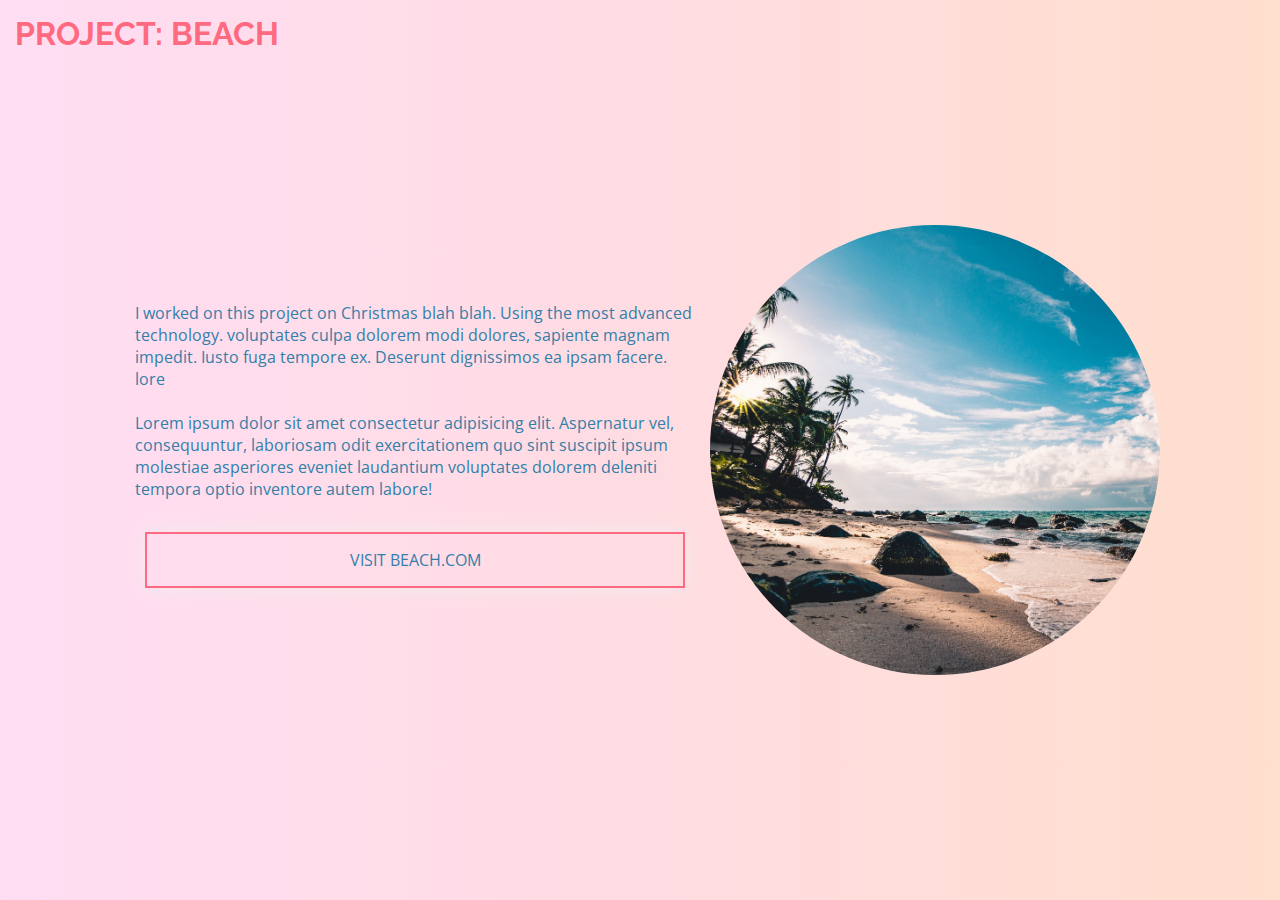
<file: beach.html>
<!DOCTYPE html>
<html lang="en">

<head>
    <meta charset="UTF-8">
    <meta http-equiv="X-UA-Compatible" content="IE=edge">
    <meta name="viewport" content="width=device-width, initial-scale=1.0">
    <title>Beach</title>
    <link rel="preconnect" href="https://fonts.gstatic.com">
    <link
        href="https://fonts.googleapis.com/css2?family=Open+Sans:ital,wght@0,300;0,400;0,600;0,700;0,800;1,300;1,400;1,600;1,700;1,800&family=Raleway:ital,wght@0,100;0,200;0,300;0,400;0,500;0,600;0,700;0,800;0,900;1,100;1,200;1,300;1,400;1,500;1,600;1,700;1,800;1,900&display=swap"
        rel="stylesheet">
    <link rel="stylesheet" href="style.css">
</head>

<body>
    <section class="beach height-100vh relative d-flex align-items-center">
        <span class="absolute ">
            <h1 class="section-heading">Project: Beach</h1>
        </span>
        <div class="container d-flex justify-content-between wrap-reverse align-items-center">
            <div class="text p-15">
                <p>I worked on this project on Christmas blah blah. Using the most advanced technology.
                    voluptates culpa dolorem modi dolores, sapiente magnam impedit. Iusto fuga tempore ex. Deserunt
                    dignissimos ea ipsam facere. lore</p><br>
                <p>Lorem ipsum dolor sit amet consectetur adipisicing elit. Aspernatur vel, consequuntur, laboriosam
                    odit exercitationem quo sint suscipit ipsum molestiae asperiores eveniet laudantium voluptates
                    dolorem deleniti tempora optio inventore autem labore!</p><br>
                <a href="#" class="btn-grad">Visit Beach.com</a>
            </div>
            <div class="img-box">
                <img src="images/beach.jpg">
            </div>
        </div>
    </section>
</body>

</html>
</file>
<file: style.css>
/* Default text */

h1, h2, h3, h4, h5, h6 {
    font-family: 'Raleway', sans-serif !important;
    font-weight: 300;
    margin: 0;
    padding: 0;
}

body {
    background-image: linear-gradient(to right,#ffddf3,#ffdce2,#ffdfce);
    font: 16px 'Open Sans', sans-serif;
    margin: 0;
    padding: 0;
}

p {padding: 0;
margin:0;
color: #337fa8}

.section-heading {
    font-weight:700 !important;
    color: #ff6a80;
    text-transform:uppercase;
}

section span {
    top: 15px;
    left: 15px;
}

.text-center {
    text-align: center;
}

/* buttons */

.btn-grad {
    background-color: transprent;
       margin: 10px;
       padding: 15px 45px;
       text-align: center;
       text-transform: uppercase;
       transition: 0.8s;
       background-size: 200% auto;
       color: white;            
       box-shadow: 0 0 20px #eee;
       border-radius: 0px;
       display: block;
       text-decoration: none;
       border: 2px solid #ff6a80;
        color: #337fa8;
        }
    
     .btn-grad:hover {
        background-image: linear-gradient(to right, #ffb6e6 25%, #ffb6c1  51%, #ffd0b6 100%);
       background-position: right center; /* change the direction of the change here */
       color: #fff;
       text-decoration: none;
     }

/* positions */
.relative {
    position:relative;
}

.absolute {
    position:absolute;
}

.height-100vh {
    min-height:100vh;
}

/* Spacing */
.p-15 {
    padding: 15px;
}

.p-0 {
    padding: 0;
}

.m-0 {
    margin:0;
}

.pt-54 {
    padding-top: 54px
}

.pb-54 {
    padding-bottom: 54px;
}

/* Border & notes */
.b-red {
    border: 1px solid red;
}

.b-blue {
    border: 1px solid blue;
}

/* For Flexbox (try to copy bootstrap */

.container {
    max-width: 1140px;
    margin: 0 auto;
}

.d-flex {
display:flex;
}

.flex-column {
    flex-direction: column;
}

.flex-row-reverse {
    flex-direction: row-reverse;
}

.justify-content-center {
    justify-content: center;
}
.justify-content-between{
    justify-content: space-between;
}

.wrap {
    flex-wrap: wrap;
}

.wrap-reverse {
    flex-wrap: wrap-reverse;
}

.align-items-center {
    align-items: center;
}

.align-content-center {
    align-content: center;
}

.align-content-evenly {
    align-content: ;
}

/* Navbar and mobile menu */
nav {
    background-color: transparent;
}

.section-heading {
    font-weight:700 !important;
    color: #ff6a80;
}



/* Hero section */
.hero {
    min-height: calc(100vh - 81px);
    background-color: transparent;
    position:relative;
        
}

.hero h1 {
    font-size: 8vw;
    color: #ff6a80;
}





.hero .relative {
    position:relative;
    top: -50px;
}

/* About me */
.about-me {
    min-height: 100vh;
}

.about-me .img-box {
    width: 50vmin;
    height: 50vmin;
    overflow: hidden;
    margin:15px auto;
    border-radius: 50%;

}

.about-me .img-box img {
    max-width: 100%;
    max-height: 100%;
   
}

.about-me .text {
    max-width: 560px;
    
}

/* .about-me p {
color: black;}
    
} */



/* Projects */
.projects {
    min-height: 100vh;
    max-height: 100vh;
}

.projects .container {
    height: 100vh;
}




.projects .img-box {
    height: 50vmin;
    width: 50vmin;
    max-height: 40vh;
    max-width: 40vh;
    overflow: hidden;
    border-radius: 50%;
    margin:15px;
    }



.projects .img-box img {
        max-height: 100%;
       }

       .projects .img-box .text {
        color: white;
        font-size: 20px;
        position: absolute;
        top: 50%;
        left: 50%;
        -webkit-transform: translate(-50%, -50%);
        -ms-transform: translate(-50%, -50%);
        transform: translate(-50%, -50%);
        text-align: center;
      }

.overlay {
        position: absolute;
        top: 0;
        bottom: 0;
        left: 0;
        right: 0;
        height: 100%;
        width: 100%;
        opacity: 0;
        transition: .5s ease;
        background-color: #337fa8;
      }

.projects .img-box:hover .overlay {
        opacity: 0.8;
      }
      

/* Contacts */
.contact {
    min-height: 100vh;
}

.contact .img-box {
    height: 50px;
    width: 50px;
    background-color: #337fa8;
    border-radius: 50%;
    margin: 15px;
    }

.contact .img-box:hover {
    background-image: linear-gradient(to right, #ff4ec1 25%, #ff7388  51%, #ffa676 100%);
       background-position: right center; /* change the direction of the change here */
       color: #fff;
       text-decoration: none;
}

.contact .img-box img {
    max-width: 100%;
    max-height: 100%;
   
}

/* Project: Beach */
.beach .img-box {
    width: 50vmin;
    height: 50vmin;
    overflow: hidden;
    margin:15px auto;
    border-radius: 50%;

}

.beach .img-box img {
    
    max-height: 100%;
   
}

.beach .text {
    max-width: 560px;
}

.beach a {
    
}
</file>
